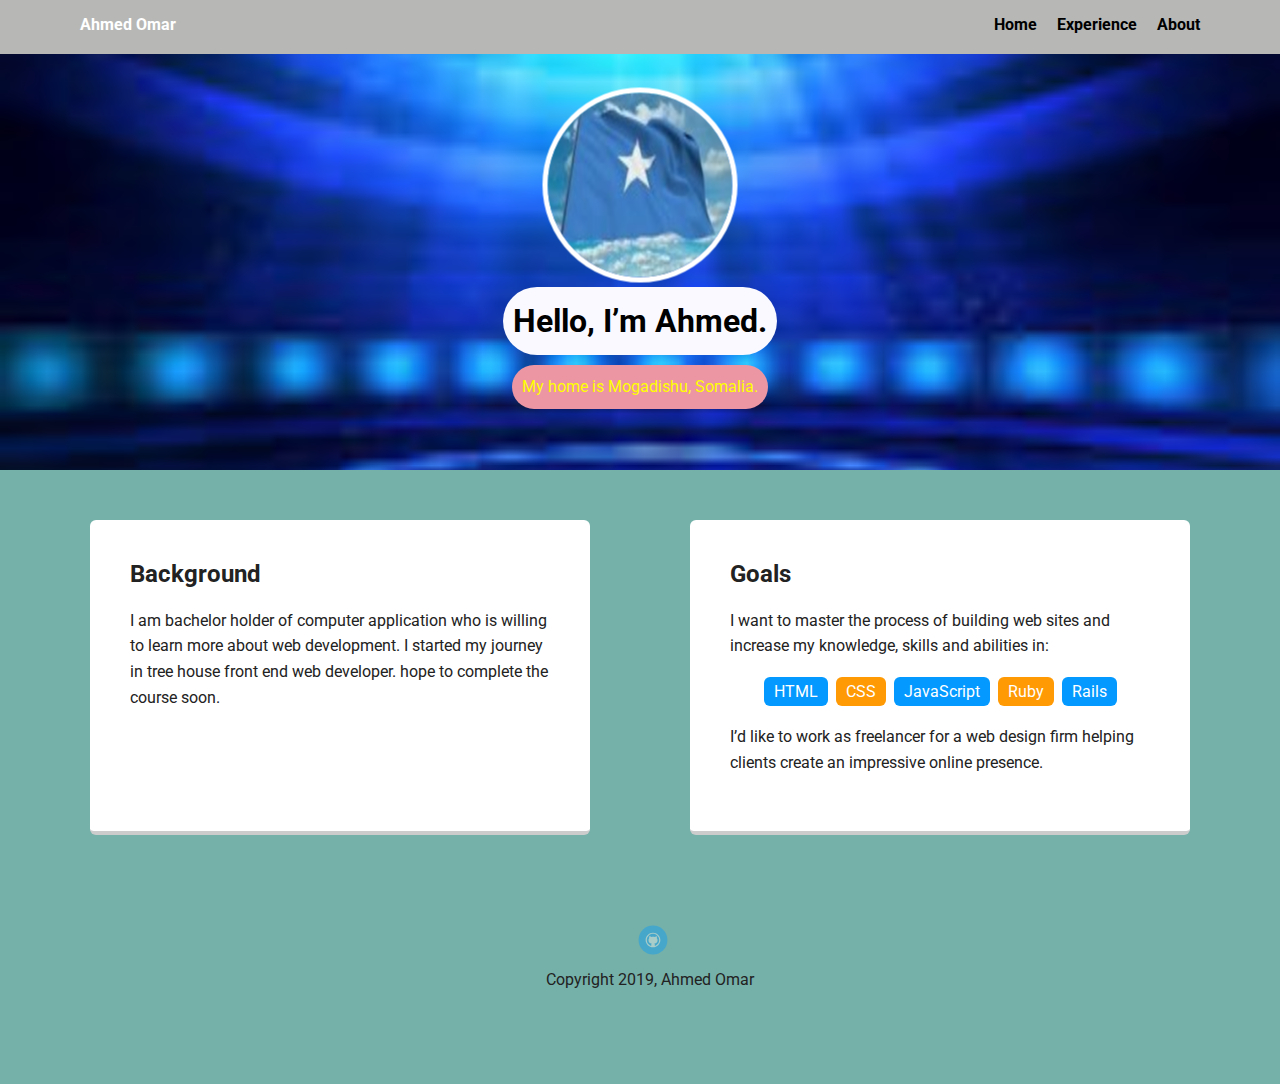
<file: index.html>
<!doctype html>
<html lang="en">
<head>
  <meta charset="utf-8">
  <title>Ahmed  Omar's Profile</title>
  <meta name="viewport" content="width=device-width, initial-scale=1.0">
  <link rel="stylesheet" href="styles.css">
  <link href="https://fonts.googleapis.com/css?family=Muli%7CRoboto:400,300,500,700,900" rel="stylesheet"></head>
<body>

<div class="nav">
  <ul class="mini-nav">
    <li class="name">Ahmed Omar</li>
    <li><a href="index.html">Home</a></li>
    <li><a href="experience.html">Experience</a></li>
    <li><a href="about.html">About</a></li>
  </ul>
</div>

<header>
  <img src="images/new_profile_pic.jpg" alt="my national flag " class="profile-image">
  <h1 class="tag name">Hello, I’m Ahmed.</h1>
  <p class="tag location">My home is Mogadishu, Somalia.</p>
</header>

<main class="flex">
  <div class="section">
    <h2>Background</h2>
    <p> I am bachelor holder of computer application who is willing to learn more about web development. I started my journey in tree house front end web developer.
      hope to complete the course soon.</p>
  </div>
  <div class="section">
    <h2>Goals</h2>
    <p>I want to master the process of building web sites and increase my knowledge, skills and abilities in:</p>
    <ul class="skills">
      <li>HTML</li>
      <li>CSS</li>
      <li>JavaScript</li>
      <li>Ruby</li>
      <li>Rails</li>
    </ul>
    <p>I’d like to work as freelancer for a web design firm helping clients create an impressive online presence.</p>

  </div>

</main>
<footer>
  <ul>
    <li><a href="https://github.com/Ahmedey" class="social github">Github</a></li>
  </ul>
  <p class="copyright">Copyright 2019, Ahmed Omar</p>
</footer>
</body>
</html>
</file>
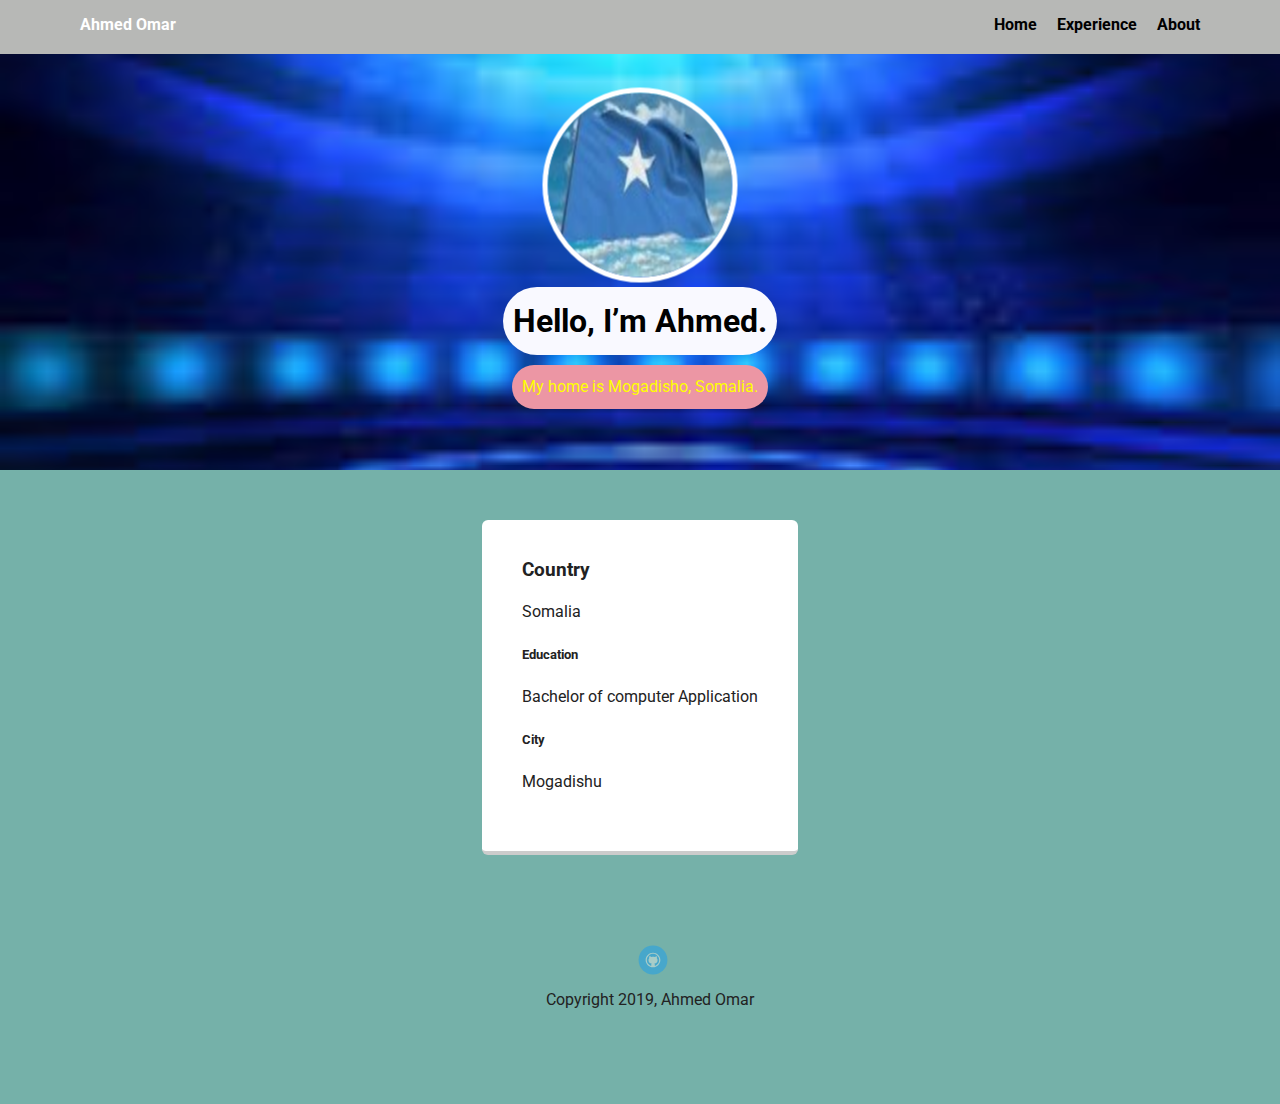
<file: about.html>
<!doctype html>
<html lang="en">
<head>
    <meta charset="utf-8">
    <title>Ahmed  Omar's Profile</title>
    <meta name="viewport" content="width=device-width, initial-scale=1.0">
    <link rel="stylesheet" href="styles.css">
    <link href="https://fonts.googleapis.com/css?family=Muli%7CRoboto:400,300,500,700,900" rel="stylesheet"></head>
<body>

<div class="nav">
    <ul class="mini-nav">
        <li class="name">Ahmed Omar</li>
        <li><a href="index.html">Home</a></li>
        <li><a href="experience.html">Experience</a></li>
        <li><a href="about.html">About</a></li>
    </ul>
</div>

<header>
    <img src="images/new_profile_pic.jpg" alt="my national flag " class="profile-image">
    <h1 class="tag name">Hello, I’m Ahmed.</h1>
    <p class="tag location">My home is Mogadisho, Somalia.</p>
</header>

<main class="flex">
    <div class="section">
        <h3>Country</h3>
        <p>Somalia</p>
        <h5>Education</h5>
        <p>Bachelor of computer Application</p>
        <h5>City</h5>
        <p>Mogadishu</p>
    </div>


</main>
<footer>
    <ul>
        <li><a href="https://github.com/Ahmedey" class="social github">Github</a></li>
    </ul>
    <p class="copyright">Copyright 2019, Ahmed Omar</p>
</footer>
</body>
</html>
</file>
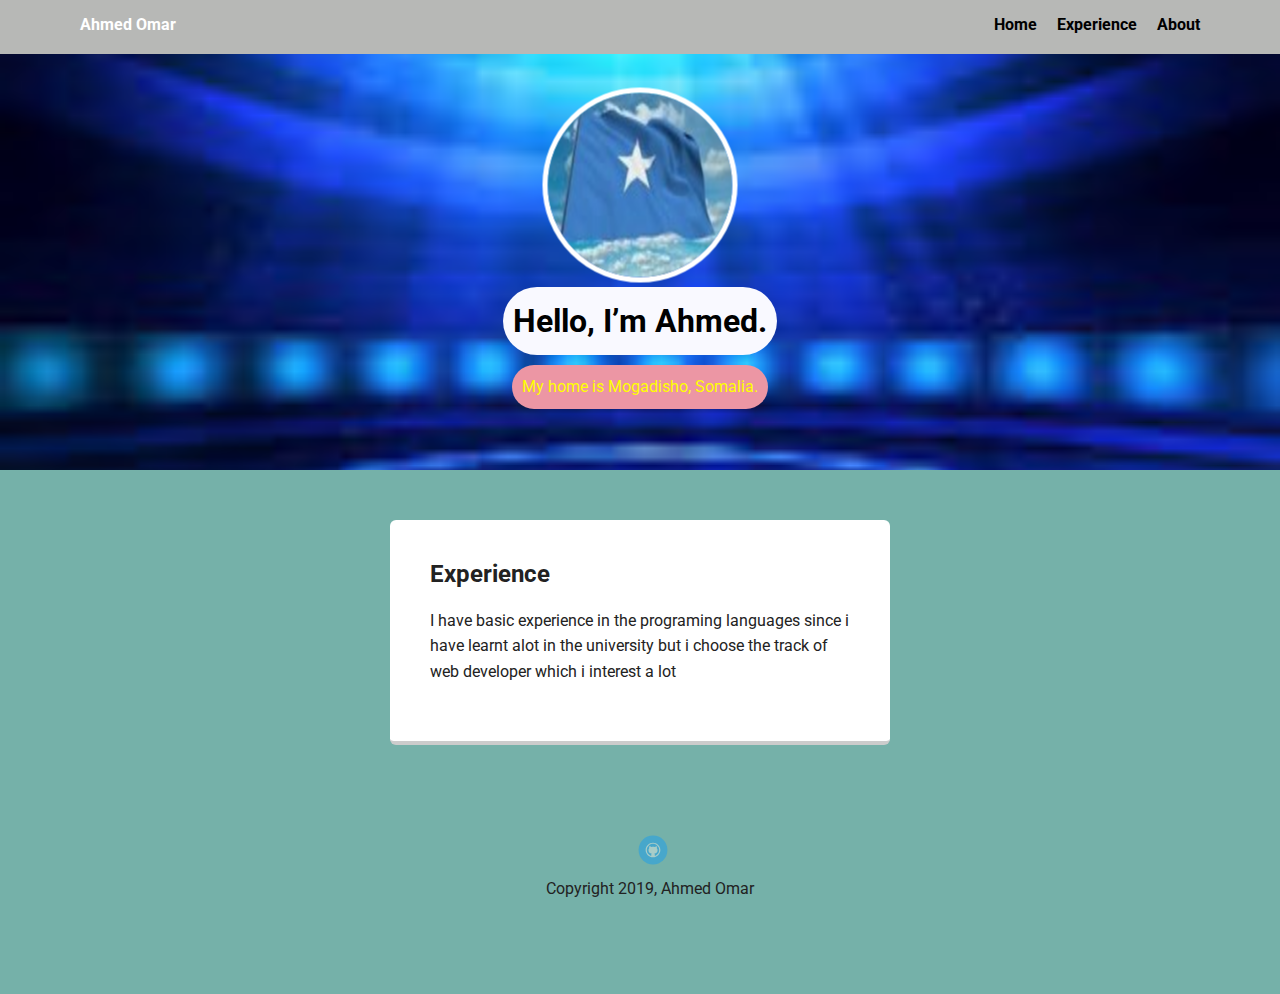
<file: experience.html>
<!doctype html>
<html lang="en">
<head>
    <meta charset="utf-8">
    <title>Ahmed  Omar's Profile</title>
    <meta name="viewport" content="width=device-width, initial-scale=1.0">
    <link rel="stylesheet" href="styles.css">
    <link href="https://fonts.googleapis.com/css?family=Muli%7CRoboto:400,300,500,700,900" rel="stylesheet"></head>
<body>

<div class="nav">
    <ul class="mini-nav">
        <li class="name">Ahmed Omar</li>
        <li><a href="index.html">Home</a></li>
        <li><a href="experience.html">Experience</a></li>
        <li><a href="about.html">About</a></li>
    </ul>
</div>

<header>
    <img src="images/new_profile_pic.jpg" alt="my national flag " class="profile-image">
    <h1 class="tag name">Hello, I’m Ahmed.</h1>
    <p class="tag location">My home is Mogadisho, Somalia.</p>
</header>

<main class="flex">
    <div class="section">
        <h2>Experience</h2>
        <p> I have basic experience in the programing languages since i have learnt alot in the university but i choose the track of web developer which i interest a lot</p>
    </div>


</main>
<footer>
    <ul>
        <li><a href="https://github.com/Ahmedey" class="social github">Github</a></li>
    </ul>
    <p class="copyright">Copyright 2019, Ahmed Omar</p>
</footer>
</body>
</html>
</file>
<file: styles.css>
/* Global Layout Set-up */
* { 
  box-sizing: border-box;
}
  
body {
  margin: 0;
  padding: 0;
  text-align: center;
  font-family: 'Roboto', sans-serif;
  color: #222;
  background: #75B1A9;
}
/* Link Styles */

a {
  text-decoration: none;
  color: black;
}
a:hover {
  color: #6633ff;
}

/* Section Styles */

.nav {
  width: 100%;
  background: #B7B8B6;
  min-height: 30px;
  padding: 10px;
  position: fixed;
  text-align: center;
}
.mini-nav {
  display: flex;
  justify-content: space-around;
  font-weight: 700;
  list-style-type: none;
  margin: 0 auto;
  padding: 0;
}

.mini-nav .name {
    display: block;
    margin-right: auto;
    color: white;
}
.mini-nav li {
  padding: 5px 10px 10px 10px;
}
.mini-nav a {
  transition: all .5s;
}
.mini-nav a:hover {
  color: white
}

header {
  text-align: center;
  background: url('images/new_background.jpg') no-repeat top center ;
  background-size: cover;
  overflow: hidden;
  padding-top: 60px;
}
header {
  line-height: 1.5;
}
header .profile-image {
  margin-top: 50px;
  margin-bottom: 10px;
  width: 150px;
  height: 150px;
  border-radius: 50%;
  border: 4px solid white;
  transition: all .5s;
  transform: scale(1.3);
}
header .profile-image:hover {
  transform: scale(1.2) rotate(360deg);
}
.tag {
  background-color: #f9f9ff;
  color: black;
  padding: 10px;
  border-radius: 5px;
  display: table;
  margin: 10px auto;
  border-radius: 50px;
} 
.location {
  background-color: #EC96A4;
  color: yellow;
}
.section{
  margin: 30px;
  padding: 20px 40px 40px;
  max-width: 500px;
  text-align: left;
  background: #fff;
  border-bottom: 4px solid #ccc;
  border-radius: 6px;
  transition: all 1s;
}
.section:hover {
  border-color: #ff99ff;
  transition: 0.5s;
  box-shadow: 0 2px 20px #333;
  transform: scale(1.2);
}

ul.skills {
  padding: 0;
  text-align: center;
}

.skills li {
  border-radius: 6px;
  display: inline-block;
  background: #ff9904;
  color: white;
  padding: 5px 10px;
  margin: 2px;
}

.skills li:nth-child(odd) {
  background: #0399ff;
}

footer {
  width: 100%;
  min-height: 30px;
  padding: 20px 0 40px 20px;
}

footer .copyright {
  top: -8px;
  font-size: .75em;
}

footer ul {
  list-style-type: none;
  margin: 0;
  padding: 0;
}

footer ul li {
  display: inline-block;
}

a.social {
  display: inline-block;
  text-indent: -9999px;
  margin-left: 5px;
  width: 30px;
  height: 30px;
  background-size: 30px 30px;
  opacity: .4;
  transition: all .5s;
}
a.twitter {
  background-image: url(images/twitter.svg);
}
a.linkedin {
  background-image: url(images/linkedin.svg);
}
a.github {
  background-image: url(images/github.svg);
}
a.social:hover {
  opacity: 1;
}
.clearfix {
  clear: both;
}

/* Styles for larger screens */
@media screen and (min-width: 720px) {
  
  .flex {
      display: -ms-flexbox;      /* TWEENER - IE 10 */
      display: flex; 
      max-width: 1200px;
      -ms-flex-pack: distribute;
      justify-content: space-around;
      margin: 0 auto;
  }

  header {
    min-height: 470px;
  }

  .mini-nav {
    max-width: 1200px;
    padding: 0 30px;
  }


  main {
    padding-top: 20px;
  }

  main p {
    line-height: 1.6em;
  }

  footer {
    font-size: 1.3em;
    max-width: 1200px;
    margin: 40px auto;
  }

}
</file>
